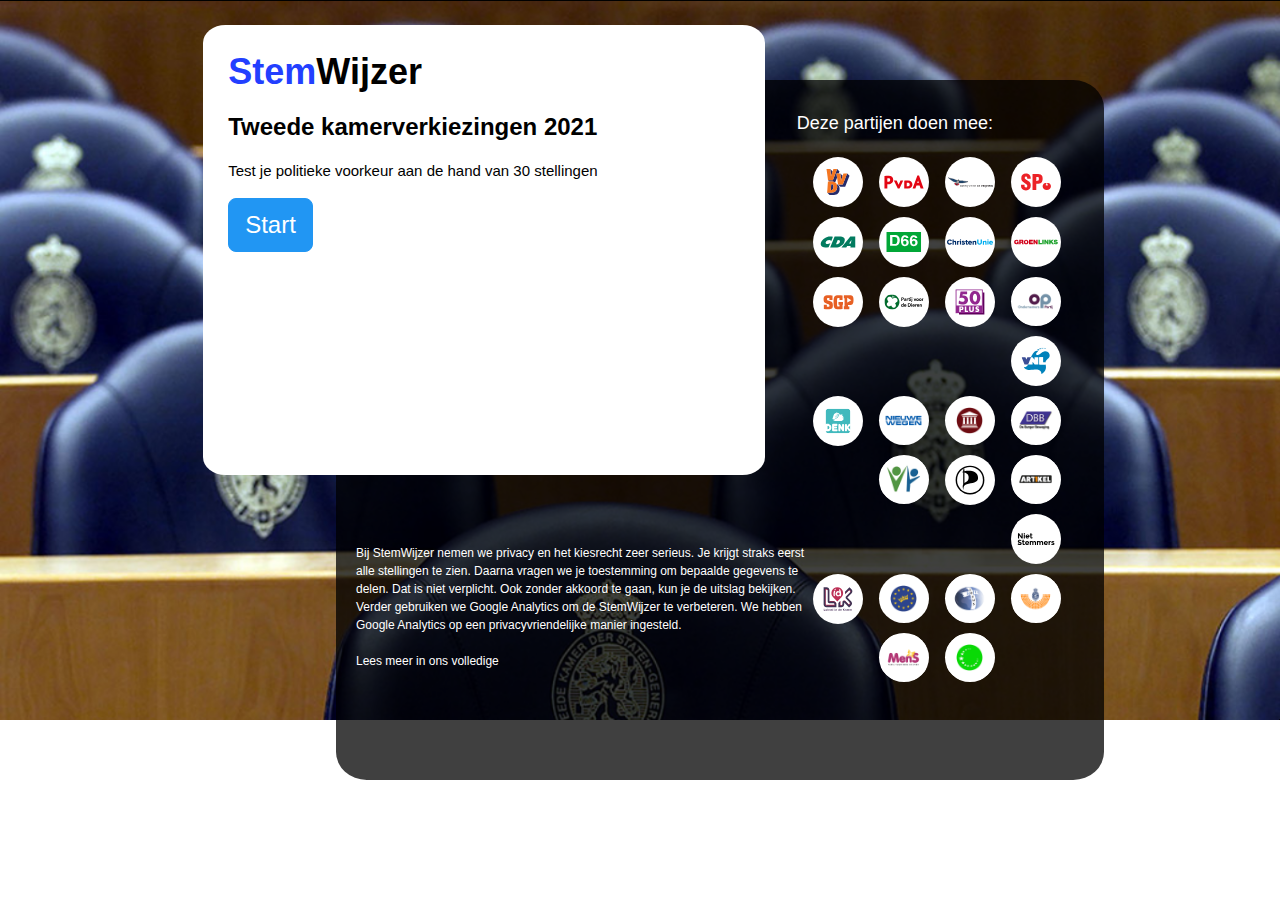
<file: index.html>
<!DOCTYPE html>
<html lang="en">
  <head>
    <meta charset="UTF-8" />
    <meta http-equiv="X-UA-Compatible" content="IE=edge" />
    <meta name="viewport" content="width=device-width, initial-scale=1.0" />
    <link rel="stylesheet" href="https://www.w3schools.com/w3css/4/w3.css" />
    <link rel="stylesheet" href="https://cdnjs.cloudflare.com/ajax/libs/font-awesome/4.7.0/css/font-awesome.min.css"/>
    <link rel="stylesheet" href="css/style.css" />
    <title>Stemwijzer</title>
  </head>
  <body>
    <div class="w3-container content-wrapper">
      <div id="homepage">
        <section class="whiteArea">
          <div class="innerContent">
            <h1 class="StemwijzerLogo">
              <span class="blueText">Stem</span>Wijzer
            </h1>
            <h3 class="SubTitle">Tweede kamerverkiezingen 2021</h3>
            <p class="explanation">
              Test je politieke voorkeur aan de hand van 30 stellingen
            </p>
            <button id="startBtn" class="w3-btn w3-blue w3-border w3-border-blue w3-round-large w3-xlarge">Start</button>
          </div>
        </section>
        <section class="blackArea">
          <div class="w3-container partijContainer">
            <div>
              <h5>Deze partijen doen mee:</h5>
              <div>
                <div class="partij">
                  <img src="parties/vvd.svg" alt="" />
                </div>

                <div class="partij">
                  <img src="parties/pvda.svg" alt="" />
                </div>

                <div class="partij">
                  <img src="parties/pvv.svg" alt="" />
                </div>

                <div class="partij">
                  <img src="parties/sp.svg" alt="" />
                </div>

                <div class="partij">
                  <img src="parties/cda.svg" alt="" />
                </div>

                <div class="partij">
                  <img src="parties/d66.svg" alt="" />
                </div>

                <div class="partij">
                  <img src="parties/christenunie.svg" alt="" />
                </div>

                <div class="partij">
                  <img src="parties/groenlinks.svg" alt="" />
                </div>

                <div class="partij">
                  <img src="parties/sgp.svg" alt="" />
                </div>

                <div class="partij">
                  <img src="parties/pvdd.svg" alt="" />
                </div>

                <div class="partij">
                  <img src="parties/50plus.svg" alt="" />
                </div>

                <div class="partij">
                  <img
                    class="imgFormat"
                    src="parties/ondernemerspartij.png"
                    alt=""
                  />
                </div>

                <div class="partij">
                  <img src="parties/vnl.svg" alt="" />
                </div>

                <div class="partij">
                  <img src="parties/denk.svg" alt="" />
                </div>

                <div class="partij">
                  <img class="imgFormat" src="parties/nieuwewegen.png" alt="" />
                </div>

                <div class="partij">
                  <img
                    class="imgFormat"
                    src="parties/forumvoordemocratie.png"
                    alt=""
                  />
                </div>

                <div class="partij">
                  <img
                    class="imgFormat"
                    src="parties/burgerbeweging (2).png"
                    alt=""
                  />
                </div>

                <div class="partij">
                  <img
                    class="imgFormat"
                    src="parties/vrijzinnigepartij.png"
                    alt=""
                  />
                </div>

                <div class="partij">
                  <img src="parties/piratenpartij.svg" alt="" />
                </div>

                <div class="partij">
                  <img class="imgFormat" src="parties/artikel1.png" alt="" />
                </div>

                <div class="partij">
                  <img src="parties/nietstemmers.svg" alt="" />
                </div>

                <div class="partij">
                  <img src="parties/lokaalindekamer.svg" alt="" />
                </div>

                <div class="partij">
                  <img class="imgFormat" src="parties/geenpeil.png" alt="" />
                </div>

                <div class="partij">
                  <img class="imgFormat" src="parties/jezusleeft.png" alt="" />
                </div>

                <div class="partij">
                  <img class="imgFormat" src="parties/stemnl.png" alt="" />
                </div>

                <div class="partij">
                  <img class="imgFormat" src="parties/mensspirit.png" alt="" />
                </div>

                <div class="partij">
                  <img class="imgFormat" src="parties/vdp.png" alt="" />
                </div>
              </div>
            </div>
          </div>
          <p class="privacy">
            Bij StemWijzer nemen we privacy en het kiesrecht zeer serieus. Je
            krijgt straks eerst alle stellingen te zien. Daarna vragen we je
            toestemming om bepaalde gegevens te delen. Dat is niet verplicht.
            Ook zonder akkoord te gaan, kun je de uitslag bekijken. Verder
            gebruiken we Google Analytics om de StemWijzer te verbeteren. We
            hebben Google Analytics op een privacyvriendelijke manier
            ingesteld.<br /><br />Lees meer in ons volledige
          </p>
        </section>
      </div>
    </div>

    <div class="w3-container content-wrapper secondPageStyle" id="scenePage">
      <div class="navigationBack w3-padding">
        <button id="previousQuestion" class="w3-black w3-padding iconBack">
          <i class="fa fa-arrow-left"></i>
        </button>
      </div>

      <section class="sceneSection">
        <div class="opinionContainer">
          <h4 id="sceneTitle"></h4>
          <p id="sceneDescription"></p>
        </div>
        <div class="w3-left">
          <button id="pro" class="w3-button w3-round w3-border answerbtn">Eens</button>
          <button id="none" class="w3-button w3-round w3-border answerbtn">Geen van beide</button>
          <button id="contra" class="w3-button w3-round w3-border answerbtn">Oneens</button>
        </div>
        <a id="noOpinion" class="hoverEffect w3-text-grey w3-right">Sla deze vraag over <i class="fa fa-arrow-right"></i></a>
      </section>
    </div>

    <section id="importantPage">
      <div class="navigationBack w3-padding">
        <button id="previousQuestion" class="w3-black w3-padding iconBack">
          <i class="fa fa-arrow-left"></i>
        </button>
      </div>
        <h2>Zijn er onderwerpen die je extra belangrijk vindt</h2>
        <button id="nextBtn" onclick="calculatePoints()" class="w3-btn w3-blue w3-border w3-border-blue w3-round-large w3-xlarge">Volgende stap</button>

        <div id="importantStatements">
          <p></p>
        </div>
    </section>

    <section id="partyPage" class="partyPage">
        <h3>Welke partijen wilt u meenemen in het resultaat?</h3>
        <p>U kunt kiezen voor de zittende partijen, die nu in de Tweede Kamer vertegenwoordigd zijn. Daarbij nemen we ook de partijen mee die in de peilingen op minimaal één zetel staan. U kunt alle partijen meenemen en u kunt een eigen selectie maken van tenminste drie partijen.</p>
        <button id="all" onclick="selectAllParties()" class="w3-button w3-round w3-border filterParty"> Alle partijen</button>
        <button id="showResultPage" onclick="displayResultPage()" class="w3-button w3-round w3-border">Naar resultaat gaan</button>
        <div class="w3-row w3-center">
          <div class="w3-col s4">
            <div class="w3-left-align" id="partyOrder"></div>
          </div>
        </div>
    </section>

    <section id="resultContainer">
      <h3 class="resultTitle">Resultaat</h3>
      <div id="placeContainer">
        <div class="place"></div>
      </div>
  </section>
  </body>
  <!-- <script src="http://stemwijzer.dvc-icta.nl/data.js"></script> -->
  <script src="http://stemwijzer.dvc-icta.nl/testdata.js"></script>
  <script src="js/script.js"></script>
</html>
</file>
<file: css/style.css>
body{
    background-image: url("../img/BackgroundKamer.png");
    background-size: cover;
    background-repeat: no-repeat;
}

.whiteArea {
    width: 45%;
    height: 450px;
    background-color: white;
    border-radius: 4%;
    margin-top: 25px;
    margin-left: 15%;
}
.innerContent {
    margin: 25px;
}

.StemwijzerLogo {
    font-weight: 600;
    padding-top: 20px;
}

h3.SubTitle {
    font-weight: 600;
}

.blueText {
    color: #233fff;
}

.StartBtn {
    margin-top: 20%;
}

.blackArea {
    width: 60%;
    height: 700px;
    background-color: rgba(0, 0, 0, 0.75);
    margin-left: 25%;
    position: absolute;
    top: 80px;
    z-index: -1;
    border-radius: 4%;
}

.partijContainer {
    padding-left: 60%;
    padding-top: 20px;
    padding-bottom: 20px;
}
h5{
    color: white;
}
.partij {
    background-color: white;
    border-radius: 50%;
    display: block;
    padding: 2px;
    width: 50px;
    float: left;
    margin-left: 16px;
    margin-top: 10px;
    overflow: hidden;
    text-align: center;
    transition: 0.2s;
  }
  
  .partij:hover {
    box-shadow: rgba(0, 0, 0, 0.8) 0 0 5px;
    transform: scale(1.8);
    cursor: pointer;
  }
  
  .imgFormat {
    width: 45px;
  }

p.privacy {
    color: white;
    position: absolute;
    bottom: 90px;
    margin: 20px;
    font-size: 12px;
    width: 60%;
}
/* Scenepagina---------------------------------------------- */

#scenePage {
    display: none;
}

.secondPageStyle {
    background-color: white;
    margin-top: 200px;
    padding: 50px 25px 50px;
    margin: 100px;
    border-radius: 25px;
    height: 300px;
}

#sceneSection {
    padding-left: 110px;
    padding-right: 110px;
    padding-top: 20px;
}

#sceneDescription {
    font-size: 12px;
}

#noOpinion:hover {
    cursor: pointer;
}

.w3-black, .w3-hover-black:hover {
    color: #000!important;
    background-color: lightgray!important;
    border-color: lightgray;
    border-radius: 50%;
    cursor: pointer;
}

/* Important page---------------------------------------------------------- */

#importantPage {
    display: none;
    background-image: none;
    background-color: white;
    padding: 2% 5%;
    height: 300px;
    width: calc(100% - 100px);
    margin: 48px auto 0;
    border-radius: 25px;
}

.importantStatements {
    width: calc(100% / 3);
}

input[type="checkbox"] {
    margin-right: 5px;
}

/* Party Page-------------------------------------------------------------- */

#partyPage{
    display: none;
    background-color: white;
    margin-top: 200px;
    padding: 50px 25px 50px;
    margin: 100px;
    border-radius: 25px;
    height: 500px;
}

#resultContainer {
    display: none;
    background-color: white;
    margin-top: 200px;
    padding: 50px 25px 50px;
    margin: 100px;
    border-radius: 25px;
    height: 500px;
}
</file>
